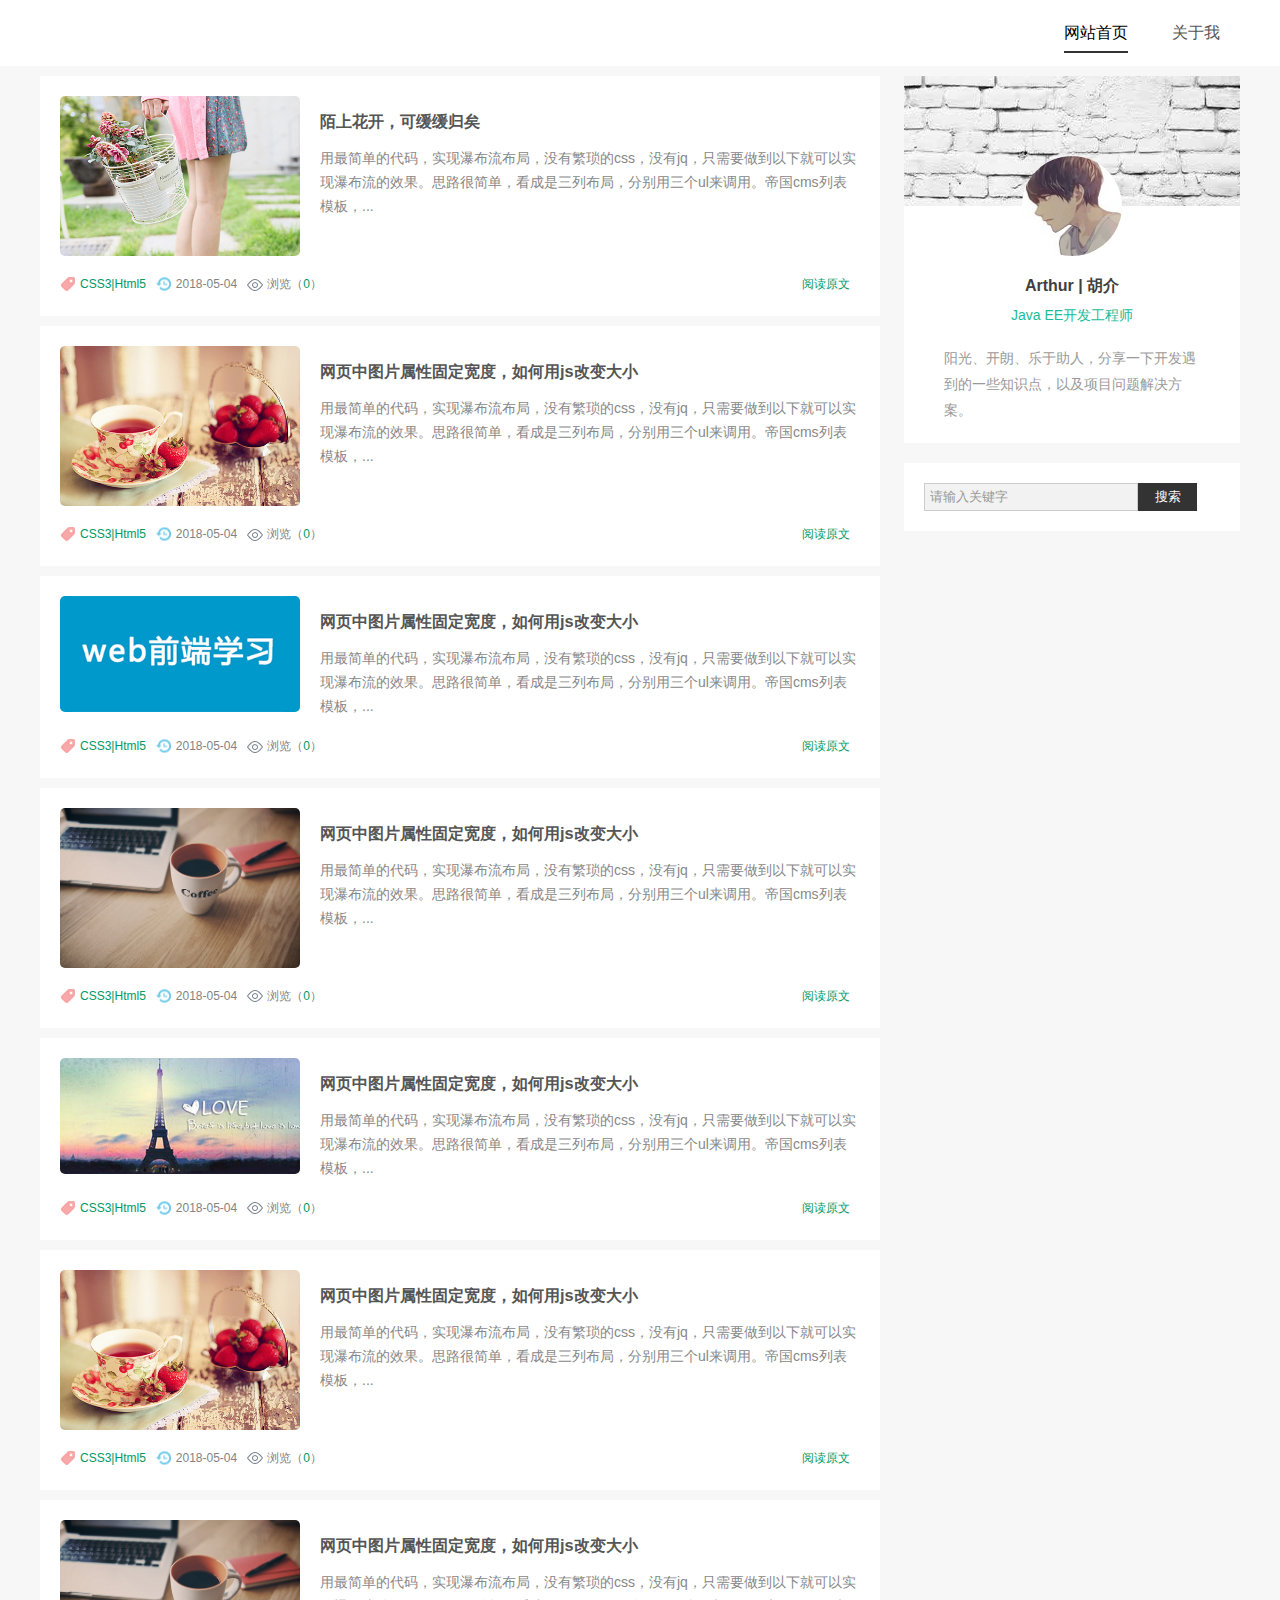
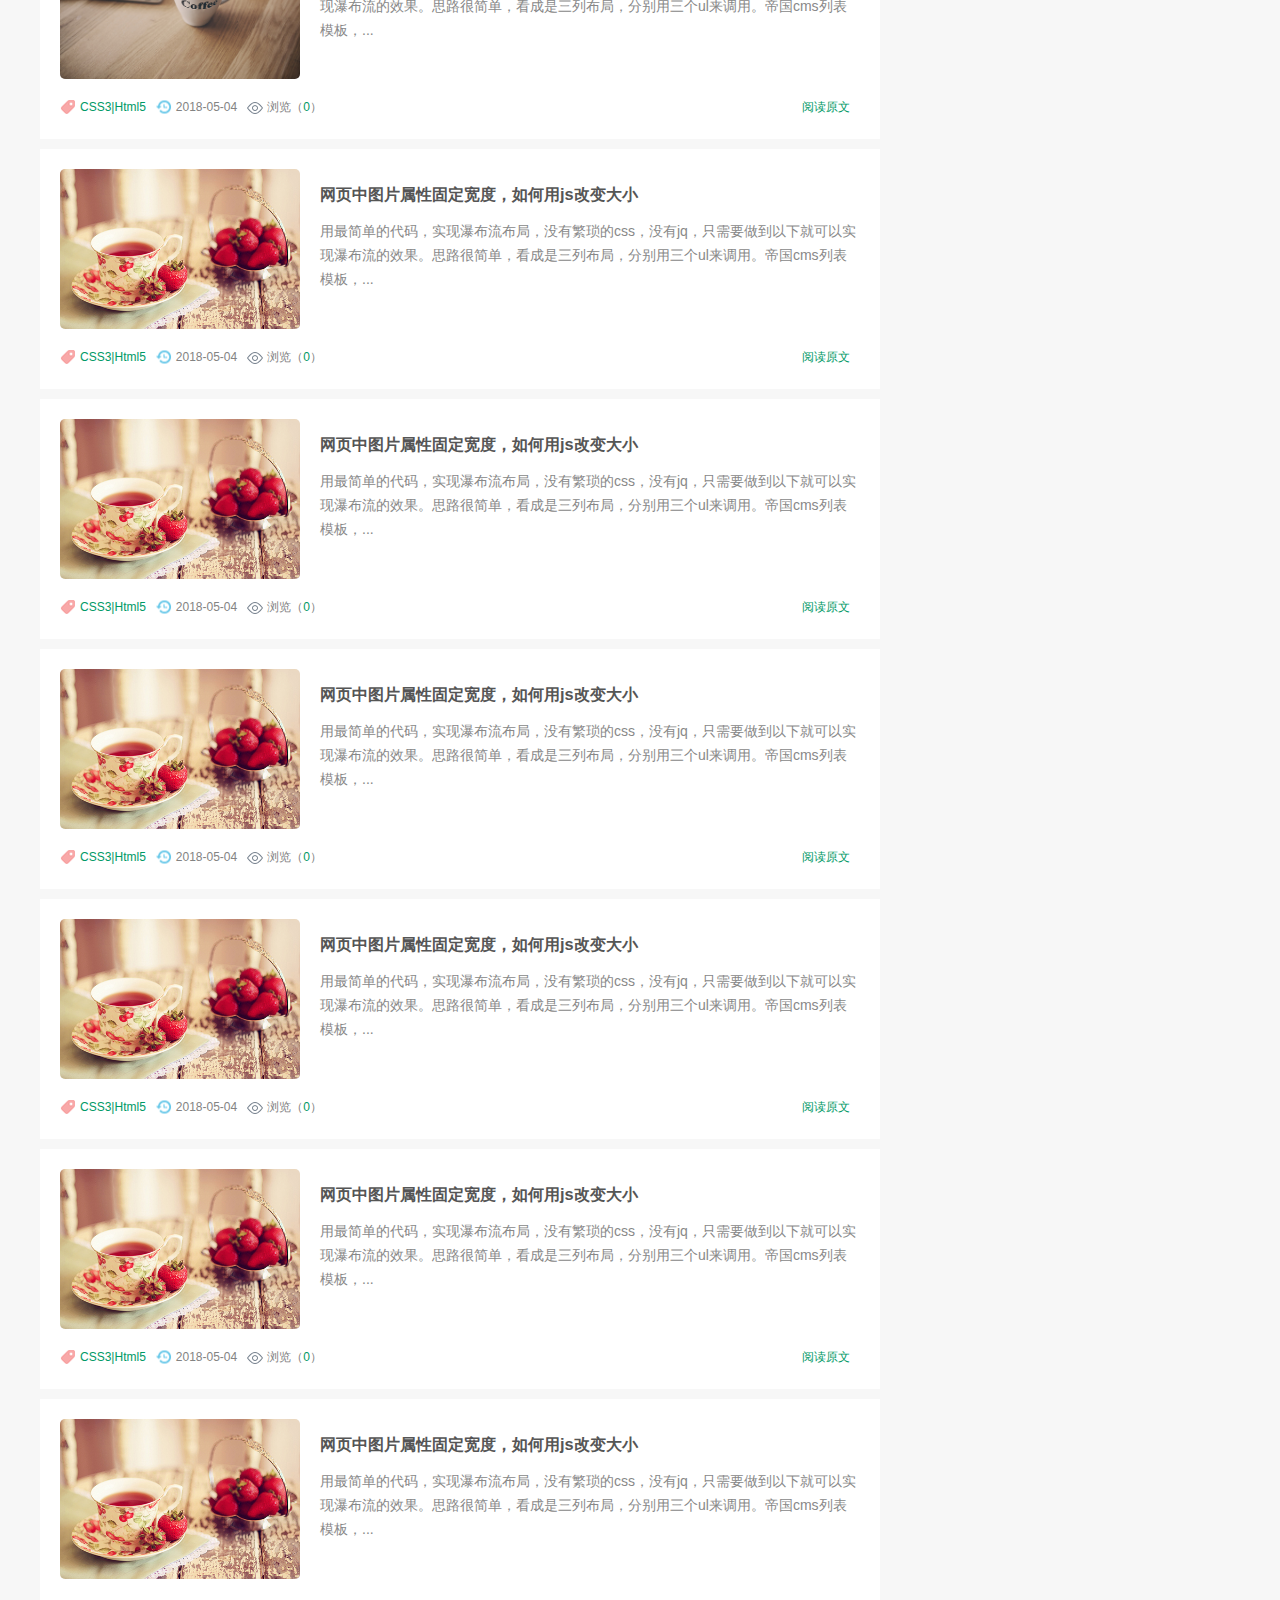
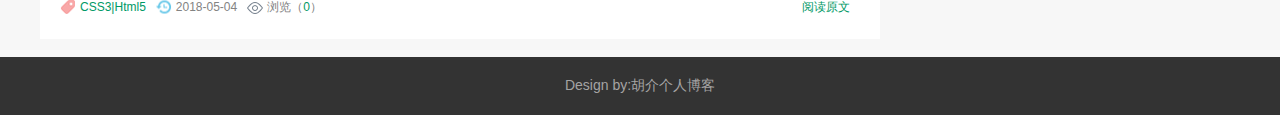
<file: index.html>
<!doctype html>
<html>
<head>
<meta charset="UTF-8">
<title>首页_胡介个人博客 </title>
<meta name="keywords" content="胡介个人博客" />
<meta name="description" content="胡介个人博客" />
<meta name="viewport" content="width=device-width, initial-scale=1.0">
<link href="css/base.css" rel="stylesheet">
<link href="css/index.css" rel="stylesheet">
<link href="css/m.css" rel="stylesheet">

<!--[if lt IE 9]>
<script src="js/modernizr.js"></script>
<![endif]-->
<script>
window.onload = function ()
{
	var oH2 = document.getElementsByTagName("h2")[0];
	var oUl = document.getElementsByTagName("ul")[0];
	oH2.onclick = function ()
	{
		var style = oUl.style;
		style.display = style.display == "block" ? "none" : "block";
		oH2.className = style.display == "block" ? "open" : ""
	}
}
</script>
</head>
<body>
<header>
  <div class="tophead">
    <nav class="topnav" id="topnav">
      <ul>
        <li><a href="index.html">网站首页</a></li>
        <li><a href="about.html">关于我</a></li>
      </ul>
    </nav>
  </div>
</header>
<article>
  <div class="blogs">
    <li> <span class="blogpic"><a href="/"><img src="images/text02.jpg"></a></span>
      <h3 class="blogtitle"><a href="/">陌上花开，可缓缓归矣</a></h3>
      <div class="bloginfo">
        <p>用最简单的代码，实现瀑布流布局，没有繁琐的css，没有jq，只需要做到以下就可以实现瀑布流的效果。思路很简单，看成是三列布局，分别用三个ul来调用。帝国cms列表模板，...</p>
      </div>
      <div class="autor"><span class="lm"><a href="/" title="CSS3|Html5" target="_blank" class="classname">CSS3|Html5</a></span><span class="dtime">2018-05-04</span><span class="viewnum">浏览（<a href="/">0</a>）</span><span class="readmore"><a href="/">阅读原文</a></span></div>
    </li>
    <li> <span class="blogpic"><a href="/"><img src="images/text01.jpg"></a></span>
      <h3 class="blogtitle"><a href="/">网页中图片属性固定宽度，如何用js改变大小</a></h3>
      <div class="bloginfo">
        <p>用最简单的代码，实现瀑布流布局，没有繁琐的css，没有jq，只需要做到以下就可以实现瀑布流的效果。思路很简单，看成是三列布局，分别用三个ul来调用。帝国cms列表模板，...</p>
      </div>
      <div class="autor"><span class="lm"><a href="/" title="CSS3|Html5" target="_blank" class="classname">CSS3|Html5</a></span><span class="dtime">2018-05-04</span><span class="viewnum">浏览（<a href="/">0</a>）</span><span class="readmore"><a href="/">阅读原文</a></span></div>
    </li>
    <li> <span class="blogpic"><a href="/"><img src="images/zd03.jpg"></a></span>
      <h3 class="blogtitle"><a href="/">网页中图片属性固定宽度，如何用js改变大小</a></h3>
      <div class="bloginfo">
        <p>用最简单的代码，实现瀑布流布局，没有繁琐的css，没有jq，只需要做到以下就可以实现瀑布流的效果。思路很简单，看成是三列布局，分别用三个ul来调用。帝国cms列表模板，...</p>
      </div>
      <div class="autor"><span class="lm"><a href="/" title="CSS3|Html5" target="_blank" class="classname">CSS3|Html5</a></span><span class="dtime">2018-05-04</span><span class="viewnum">浏览（<a href="/">0</a>）</span><span class="readmore"><a href="/">阅读原文</a></span></div>
    </li>
    <li> <span class="blogpic"><a href="/"><img src="images/zd01.jpg"></a></span>
      <h3 class="blogtitle"><a href="/">网页中图片属性固定宽度，如何用js改变大小</a></h3>
      <div class="bloginfo">
        <p>用最简单的代码，实现瀑布流布局，没有繁琐的css，没有jq，只需要做到以下就可以实现瀑布流的效果。思路很简单，看成是三列布局，分别用三个ul来调用。帝国cms列表模板，...</p>
      </div>
      <div class="autor"><span class="lm"><a href="/" title="CSS3|Html5" target="_blank" class="classname">CSS3|Html5</a></span><span class="dtime">2018-05-04</span><span class="viewnum">浏览（<a href="/">0</a>）</span><span class="readmore"><a href="/">阅读原文</a></span></div>
    </li>
    <li> <span class="blogpic"><a href="/"><img src="images/zd02.jpg"></a></span>
      <h3 class="blogtitle"><a href="/">网页中图片属性固定宽度，如何用js改变大小</a></h3>
      <div class="bloginfo">
        <p>用最简单的代码，实现瀑布流布局，没有繁琐的css，没有jq，只需要做到以下就可以实现瀑布流的效果。思路很简单，看成是三列布局，分别用三个ul来调用。帝国cms列表模板，...</p>
      </div>
      <div class="autor"><span class="lm"><a href="/" title="CSS3|Html5" target="_blank" class="classname">CSS3|Html5</a></span><span class="dtime">2018-05-04</span><span class="viewnum">浏览（<a href="/">0</a>）</span><span class="readmore"><a href="/">阅读原文</a></span></div>
    </li>
    <li> <span class="blogpic"><a href="/"><img src="images/text01.jpg"></a></span>
      <h3 class="blogtitle"><a href="/">网页中图片属性固定宽度，如何用js改变大小</a></h3>
      <div class="bloginfo">
        <p>用最简单的代码，实现瀑布流布局，没有繁琐的css，没有jq，只需要做到以下就可以实现瀑布流的效果。思路很简单，看成是三列布局，分别用三个ul来调用。帝国cms列表模板，...</p>
      </div>
      <div class="autor"><span class="lm"><a href="/" title="CSS3|Html5" target="_blank" class="classname">CSS3|Html5</a></span><span class="dtime">2018-05-04</span><span class="viewnum">浏览（<a href="/">0</a>）</span><span class="readmore"><a href="/">阅读原文</a></span></div>
    </li>
    <li> <span class="blogpic"><a href="/"><img src="images/zd01.jpg"></a></span>
      <h3 class="blogtitle"><a href="/">网页中图片属性固定宽度，如何用js改变大小</a></h3>
      <div class="bloginfo">
        <p>用最简单的代码，实现瀑布流布局，没有繁琐的css，没有jq，只需要做到以下就可以实现瀑布流的效果。思路很简单，看成是三列布局，分别用三个ul来调用。帝国cms列表模板，...</p>
      </div>
      <div class="autor"><span class="lm"><a href="/" title="CSS3|Html5" target="_blank" class="classname">CSS3|Html5</a></span><span class="dtime">2018-05-04</span><span class="viewnum">浏览（<a href="/">0</a>）</span><span class="readmore"><a href="/">阅读原文</a></span></div>
    </li>
    <li> <span class="blogpic"><a href="/"><img src="images/text01.jpg"></a></span>
      <h3 class="blogtitle"><a href="/">网页中图片属性固定宽度，如何用js改变大小</a></h3>
      <div class="bloginfo">
        <p>用最简单的代码，实现瀑布流布局，没有繁琐的css，没有jq，只需要做到以下就可以实现瀑布流的效果。思路很简单，看成是三列布局，分别用三个ul来调用。帝国cms列表模板，...</p>
      </div>
      <div class="autor"><span class="lm"><a href="/" title="CSS3|Html5" target="_blank" class="classname">CSS3|Html5</a></span><span class="dtime">2018-05-04</span><span class="viewnum">浏览（<a href="/">0</a>）</span><span class="readmore"><a href="/">阅读原文</a></span></div>
    </li>
    <li> <span class="blogpic"><a href="/"><img src="images/text01.jpg"></a></span>
      <h3 class="blogtitle"><a href="/">网页中图片属性固定宽度，如何用js改变大小</a></h3>
      <div class="bloginfo">
        <p>用最简单的代码，实现瀑布流布局，没有繁琐的css，没有jq，只需要做到以下就可以实现瀑布流的效果。思路很简单，看成是三列布局，分别用三个ul来调用。帝国cms列表模板，...</p>
      </div>
      <div class="autor"><span class="lm"><a href="/" title="CSS3|Html5" target="_blank" class="classname">CSS3|Html5</a></span><span class="dtime">2018-05-04</span><span class="viewnum">浏览（<a href="/">0</a>）</span><span class="readmore"><a href="/">阅读原文</a></span></div>
    </li>
    <li> <span class="blogpic"><a href="/"><img src="images/text01.jpg"></a></span>
      <h3 class="blogtitle"><a href="/">网页中图片属性固定宽度，如何用js改变大小</a></h3>
      <div class="bloginfo">
        <p>用最简单的代码，实现瀑布流布局，没有繁琐的css，没有jq，只需要做到以下就可以实现瀑布流的效果。思路很简单，看成是三列布局，分别用三个ul来调用。帝国cms列表模板，...</p>
      </div>
      <div class="autor"><span class="lm"><a href="/" title="CSS3|Html5" target="_blank" class="classname">CSS3|Html5</a></span><span class="dtime">2018-05-04</span><span class="viewnum">浏览（<a href="/">0</a>）</span><span class="readmore"><a href="/">阅读原文</a></span></div>
    </li>
    <li> <span class="blogpic"><a href="/"><img src="images/text01.jpg"></a></span>
      <h3 class="blogtitle"><a href="/">网页中图片属性固定宽度，如何用js改变大小</a></h3>
      <div class="bloginfo">
        <p>用最简单的代码，实现瀑布流布局，没有繁琐的css，没有jq，只需要做到以下就可以实现瀑布流的效果。思路很简单，看成是三列布局，分别用三个ul来调用。帝国cms列表模板，...</p>
      </div>
      <div class="autor"><span class="lm"><a href="/" title="CSS3|Html5" target="_blank" class="classname">CSS3|Html5</a></span><span class="dtime">2018-05-04</span><span class="viewnum">浏览（<a href="/">0</a>）</span><span class="readmore"><a href="/">阅读原文</a></span></div>
    </li>
    <li> <span class="blogpic"><a href="/"><img src="images/text01.jpg"></a></span>
      <h3 class="blogtitle"><a href="/">网页中图片属性固定宽度，如何用js改变大小</a></h3>
      <div class="bloginfo">
        <p>用最简单的代码，实现瀑布流布局，没有繁琐的css，没有jq，只需要做到以下就可以实现瀑布流的效果。思路很简单，看成是三列布局，分别用三个ul来调用。帝国cms列表模板，...</p>
      </div>
      <div class="autor"><span class="lm"><a href="/" title="CSS3|Html5" target="_blank" class="classname">CSS3|Html5</a></span><span class="dtime">2018-05-04</span><span class="viewnum">浏览（<a href="/">0</a>）</span><span class="readmore"><a href="/">阅读原文</a></span></div>
    </li>
    <li> <span class="blogpic"><a href="/"><img src="images/text01.jpg"></a></span>
      <h3 class="blogtitle"><a href="/">网页中图片属性固定宽度，如何用js改变大小</a></h3>
      <div class="bloginfo">
        <p>用最简单的代码，实现瀑布流布局，没有繁琐的css，没有jq，只需要做到以下就可以实现瀑布流的效果。思路很简单，看成是三列布局，分别用三个ul来调用。帝国cms列表模板，...</p>
      </div>
      <div class="autor"><span class="lm"><a href="/" title="CSS3|Html5" target="_blank" class="classname">CSS3|Html5</a></span><span class="dtime">2018-05-04</span><span class="viewnum">浏览（<a href="/">0</a>）</span><span class="readmore"><a href="/">阅读原文</a></span></div>
    </li>
  </div>
  <div class="sidebar">
    <div class="about">
      <div class="avatar"> <img src="images/toux.jpg" alt=""> </div>
      <p class="abname">Arthur | 胡介</p>
      <p class="abposition">Java EE开发工程师</p>
      <div class="abtext"> 阳光、开朗、乐于助人，分享一下开发遇到的一些知识点，以及项目问题解决方案。 </div>
    </div>
    <div class="search">
      <form action="/e/search/index.php" method="post" name="searchform" id="searchform">
        <input name="keyboard" id="keyboard" class="input_text" value="请输入关键字" style="color: rgb(153, 153, 153);" onfocus="if(value=='请输入关键字'){this.style.color='#000';value=''}" onblur="if(value==''){this.style.color='#999';value='请输入关键字'}" type="text">
        <input name="show" value="title" type="hidden">
        <input name="tempid" value="1" type="hidden">
        <input name="tbname" value="news" type="hidden">
        <input name="Submit" class="input_submit" value="搜索" type="submit">
      </form>
    </div>
  </div>
</article>
<div class="blank"></div>
<footer>
  <p>Design by:胡介个人博客</p>
</footer>
<script src="js/nav.js"></script>
</body>
</html>
</file>
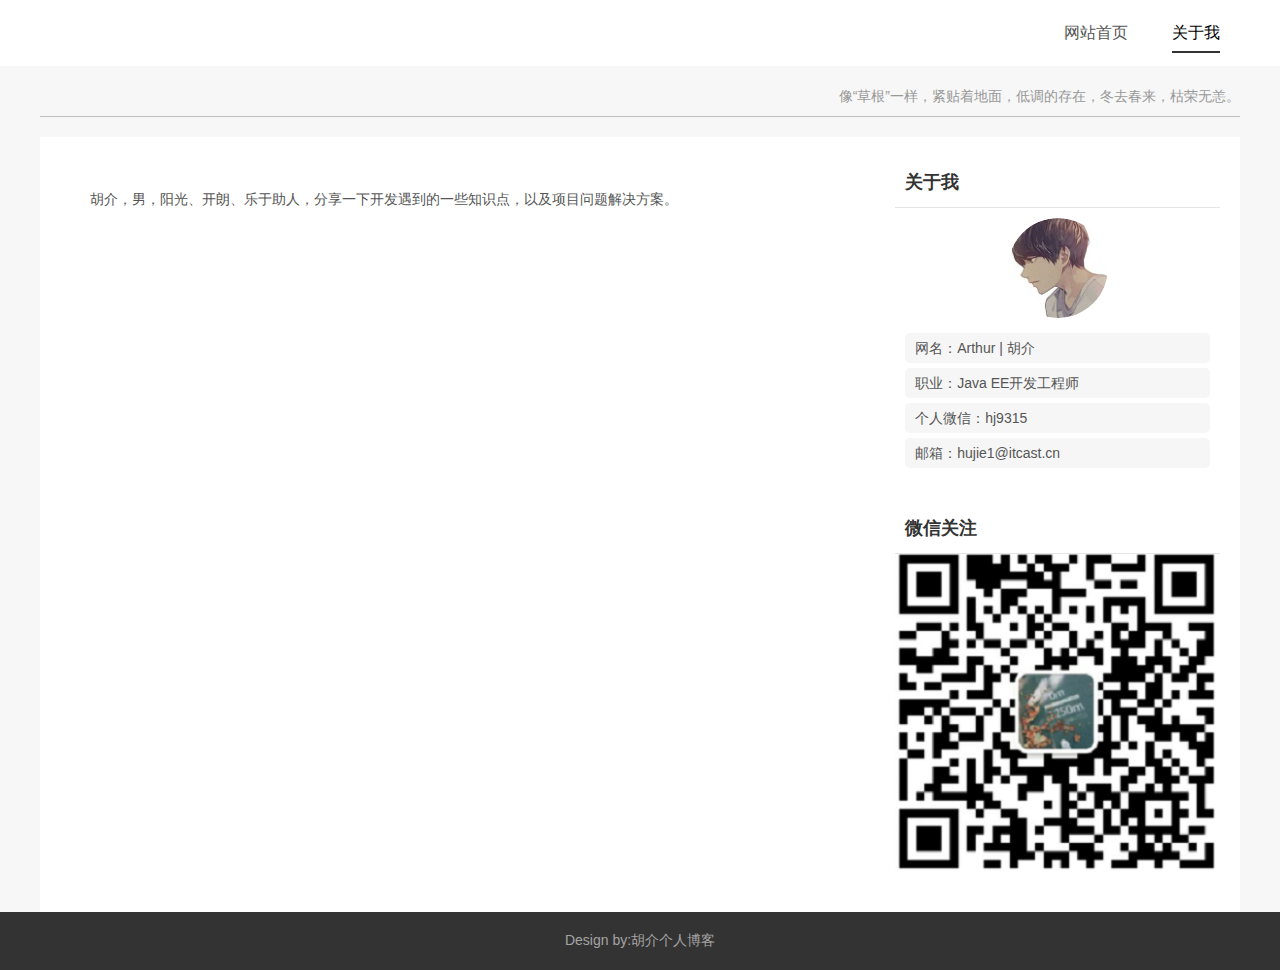
<file: about.html>
<!doctype html>
<html>
<head>
<meta charset="UTF-8">
<title>关于_胡介个人博客</title>
<meta name="keywords" content="胡介个人博客" />
<meta name="description" content="胡介个人博客" />
<meta name="viewport" content="width=device-width, initial-scale=1.0">
<link href="css/base.css" rel="stylesheet">
<link href="css/index.css" rel="stylesheet">
<link href="css/m.css" rel="stylesheet">
<!--[if lt IE 9]>
<script src="js/modernizr.js"></script>
<![endif]-->
<script>
window.onload = function ()
{
	var oH2 = document.getElementsByTagName("h2")[0];
	var oUl = document.getElementsByTagName("ul")[0];
	oH2.onclick = function ()
	{
		var style = oUl.style;
		style.display = style.display == "block" ? "none" : "block";
		oH2.className = style.display == "block" ? "open" : ""
	}
}
</script>
</head>
<body>
<header>
  <div class="tophead">
    <nav class="topnav" id="topnav">
      <ul>
        <li><a href="index.html">网站首页</a></li>
        <li><a href="about.html">关于我</a></li>
      </ul>
    </nav>
  </div>
</header>
<article>
  <h1 class="t_nav"><span>像“草根”一样，紧贴着地面，低调的存在，冬去春来，枯荣无恙。</span></h1>
  <div class="ab_box">
    <div class="leftbox">
      <div class="newsview">
        <div class="news_infos">
          <p>胡介，男，阳光、开朗、乐于助人，分享一下开发遇到的一些知识点，以及项目问题解决方案。<br />
            <br />
        </div>
      </div>
    </div>
    <div class="rightbox">
      <div class="aboutme">
        <h2 class="hometitle">关于我</h2>
        <div class="avatar"> <img src="images/toux.jpg"> </div>
        <div class="ab_con">
          <p>网名：Arthur | 胡介</p>
          <p>职业：Java EE开发工程师 </p>
          <p>个人微信：hj9315</p>
          <p>邮箱：hujie1@itcast.cn</p>
        </div>
      </div>
      <div class="weixin">
        <h2 class="hometitle">微信关注</h2>
        <ul>
          <img src="images/wx.png">
        </ul>
      </div>
    </div>
  </div>
</article>
<footer>
  <p>Design by:胡介个人博客</p>
</footer>
<script src="js/nav.js"></script>
</body>
</html>
</file>
<file: css/base.css>
@charset "UTF-8";
/* ����css */
* { margin: 0; padding: 0 }
body { font: 14px "΢���ź�", Arial, Helvetica, sans-serif; color: #555; background:#f7f7f7; }
img { border: 0; display: block }
ul, li { list-style: none; }
/*Ĭ��������ɫ */
a { text-decoration: none; color: #555 }
.clear { clear: both; }
.blank { height: 8px; overflow: hidden; width: 100%; margin: auto; clear: both }
.blank80 { height: 100px; overflow: hidden; width: 100%; margin: auto; clear: both }
.f_l { float: left }
.f_r { float: right }
.mt20 { margin-top: 20px }
header { width: 100%; background: rgba(255,255,255,1); }
article { overflow: hidden }
.tophead { width: 1200px; margin: 0 auto 10px; overflow: hidden; }
/* nav */
.logo { float: left; overflow: hidden; font-size: 30px; margin-top: 10px; margin-left: 10px }
.logo a { color: #333 }
.logo img { float: left }
.topnav { overflow: hidden; margin: 10px 0; }
nav { color: #999; line-height: 32px; }
nav ul { text-align: right; }
nav ul li { display: inline; font-size: 16px; padding: 10px 20px; height: 46px; line-height: 46px; }
/*������ǰҳ*/
#topnav_current { color: #000; border-bottom: #333 2px solid; padding-bottom: 10px; }
/*phone  nav */
#mnav { display: none; width: 100%; }
#mnav h2 { text-align: right; color: #fff; font-size: 18px; height: 52px; line-height: 52px; padding-left: 10px; width: 100% }
#mnav h2.open { text-align: right; background: rgba(1,1,1,0.8); width: 100%; }
#mnav ul { display: none; background: rgba(1,1,1,0.8); width: 100%; padding-bottom: 40px }
#mnav li { height: 40px; line-height: 40px; vertical-align: top; font-size: 16px; display: block; overflow: hidden; text-align: center }
#mnav li a { color: #fff }
/* Ĭ�ϲ˵��� */
#mnav h2 .navicon { margin-right: 15px; }
.navicon { display: inline-block; position: relative; width: 30px; height: 5px; background-color: #FFFFFF; }
.navicon:before, .navicon:after { content: ''; display: block; width: 30px; height: 5px; position: absolute; background: #FFFFFF; -webkit-transition-property: margin, -webkit-transform; transition-property: margin, -webkit-transform; transition-property: margin, transform; transition-property: margin, transform, -webkit-transform; -webkit-transition-duration: 300ms; transition-duration: 300ms; }
.navicon:before { margin-top: -10px; }
.navicon:after { margin-top: 10px; }
/* չ���󵼺���Ŀ */
#mnav h2.open .navicon { background: none }/* �������� */
#mnav h2.open .navicon:before { margin-top: 0; -webkit-transform: rotate(45deg); transform: rotate(45deg); }
#mnav h2.open .navicon:after { margin-top: 0; -webkit-transform: rotate(-45deg); transform: rotate(-45deg); }
#mnav h2.open .navicon:before, #mnav h2.open .navicon:after { content: ''; display: block; width: 30px; height: 5px; position: absolute; background: #FFFFFF; -webkit-transition-property: margin, -webkit-transform; transition-property: margin, -webkit-transform; transition-property: margin, transform; transition-property: margin, transform, -webkit-transform; -webkit-transition-duration: 300ms; transition-duration: 300ms; }
footer { width: 100%; background: #333; color: #a5a4a4; text-align: center; padding: 20px 0; }
footer a { color: #a5a4a4 }
/* ��ҳ */
.pagelist { text-align: center; color: #666; width: 100%; clear: both; margin: 20px 0; padding-top: 20px }
.pagelist a { color: #666; margin: 0 2px; border: 1px solid #000; padding: 5px 10px; }
.pagelist a:hover { color: #f00; text-decoration: underline }
.pagelist > b { border: 1px solid #000; padding: 5px 10px; }
/*content*/

h1.t_nav span { float: right; color: #999 }
h1.t_nav { border-bottom: #bfbfbf 1px solid; font-size: 14px; font-weight: normal; line-height: 40px; width: 100%; overflow: hidden }
h1.t_nav a { width: 100px; display: block; text-align: center; color: #fff; float: left }
.n1 { background: #5EA51B; }
.n2 { background: #8BBF5D; }
.litle { font-size: 20px; margin: 20px 0 0 0; border-bottom: #d6d5d5 1px solid; padding-bottom: 5px; padding: 10px 0 10px 100px; color: #000; background: url(../images/jdbg.png) no-repeat left center; }
.litle span { float: right; font-size: 14px; color: #666; font-weight: normal }
.ab_box { padding: 20px; overflow: hidden; background: rgba(255,255,255,1); margin-top: 20px }
.box{ width:1000px; margin:auto; overflow:hidden}
</file>
<file: css/index.css>
@charset "UTF-8";
.banner { background: url(../images/banner_top.jpg) top center; height: 265px; overflow: hidden }
.picshow { width: 100%; overflow: hidden; margin: 20px auto; }
.picshow li { width: 20%; display: inline-block; float: left; overflow: hidden; position: relative; }
.picshow li i { overflow: hidden; display: block; height: 400px; }
.picshow li img { display: block; width: 100%; transition: all .5s; }
.picshow li:hover img { transform: scale(1.05, 1.05); opacity: 1; }
.picshow li:hover .font::before, .picshow li:hover .font::after { opacity: 1; transform: scale(1); transition: all 0.5s; }
.picshow li .font { color: #fff; padding: 0; margin: 0; -moz-backface-visibility: hidden; -webkit-backface-visibility: hidden; backface-visibility: hidden; -webkit-transition: all .4s ease-in-out; -moz-transition: all .4s ease-in-out; -o-transition: all .4s ease-in-out; -ms-transition: all .4s ease-in-out; transition: all .4s ease-in-out; overflow: hidden }
.picshow li .font::before, .picshow li .font::after { position: absolute; content: ''; opacity: 0; -webkit-transition: opacity 0.4s, -webkit-transform .4s; -moz-transition: opacity 0.4s, -moz-transform .4s; -o-transition: opacity 0.4s, -o-transform .4s; transition: opacity 0.4s, transform .4s }
.picshow li .font::before { top: 14%; right: 5%; bottom: 14%; left: 5%; border-top: 1px solid #fff; border-bottom: 1px solid #fff; -webkit-transform: scale(0, 1); -moz-transform: scale(0, 1); -o-transform: scale(0, 1); transform: scale(0, 1); -webkit-transform-origin: 0 0; -moz-transform-origin: 0 0; -o-transform-origin: 0 0; transform-origin: 0 0 }
.picshow li .font::after { top: 8%; right: 10%; bottom: 8%; left: 10%; border-right: 1px solid #fff; border-left: 1px solid #fff; -webkit-transform: scale(1, 0); -moz-transform: scale(1, 0); -o-transform: scale(1, 0); transform: scale(1, 0); -webkit-transform-origin: 100% 0; -moz-transform-origin: 100% 0; -o-transform-origin: 100% 0; transform-origin: 100% 0 }
.picshow li .font h3 { font-size: 16px; font-weight: 700; text-align: center; width: 80%; position: absolute; top: 50%; left: 10%; background: rgba(0,0,0,0.5); line-height: 1.9; -webkit-transition: all .5s ease-in-out; -moz-transition: all .5s ease-in-out; -o-transition: all .5s ease-in-out; -ms-transition: all .5s ease-in-out; transition: all .5s ease-in-out; overflow: hidden; opacity: 0 }
.picshow li:hover .font h3 { top: 45%; opacity: 1 }
article { width: 1200px; margin: auto }
/* rightbox */
.blogs { float: left; width: 70%; overflow: hidden; }
.blogs li { margin-bottom: 10px; overflow: hidden; padding: 20px; background: #fff }
h3.blogtitle { line-height: 30px; height: 30px; margin: 10px 0; }
.blogpic { overflow: hidden; width: 30%; display: block; float: left; margin-right: 20px; border-radius: 5px; ; }
.autor { width: 100%; overflow: hidden; clear: both; margin: 20px 0 0 0; display: inline-block; color: #838383; font-size: 12px }
.autor span { margin-right: 10px; padding-left: 20px }
.autor span a { color: #096; }
.autor span a:hover { text-decoration: underline }
.lm { background: url(../images/newsbg01.png) no-repeat left center }
.dtime { background: url(../images/newsbg02.png) no-repeat left center }
.viewnum { background: url(../images/newsbg04.png) no-repeat left center }
.pingl { background: url(../images/newsbg03.png) no-repeat left center }
.blogpic img { width: 100% }
.bloginfo p { color: #888; line-height: 24px }
.more { font-size: 14px; }
.pages { padding: 0 60px 25px; text-align: right }
.pages span { background: #B29C77; color: #fff; }
.pages a { background: #fff; color: #454545; padding: 5px 8px; border: none; margin: 0 0 0 5px; }
.pages span { padding: 5px 8px; border: none; margin: 0 0 0 5px; }
.pages a:hover { background: #CCC; }
.sidebar { float: right; width: 28%; overflow: hidden; position: relative }
.about { background: #FFF url(../images/banner.png) no-repeat top center; overflow: hidden; }
.avatar { margin: 80px auto 20px; width: 100px }
.avatar img { width: 100px; border-radius: 50% }
.abname { color: #3f3f3f; font-weight: bold; font-size: 16px; margin-bottom: 10px; text-align: center }
.abposition { color: #1abc9c; text-align: center }
.abtext { padding: 20px 40px; color: #9a9a9a; line-height: 26px }
.readmore { float: right; }
/*search*/
.search { background: #FFF; overflow: hidden; padding: 20px; margin: 20px 0 }
.input_text { padding-left: 5px; border: 1px solid #ccc; width: 70%; height: 26px; line-height: 26px; background-color: #f2f2f2; float: left; }
.input_submit { background-color: #333; color: #FFF; float: left; width: 20%; border: none; cursor: pointer; height: 28px; line-height: 28px; }
/*tags*/
.cloud { width: 100%; clear: both; overflow: hidden; background: #fff; margin-bottom: 20px }
.cloud ul { padding: 20px; overflow: hidden; }
.cloud ul a { line-height: 24px; height: 24px; display: block; background: #999; float: left; padding: 3px 11px; margin: 10px 10px 0 0; border-radius: 8px; -moz-transition: all 0.5s; -webkit-transition: all 0.5s; -o-transition: all 0.5s; transition: all 0.5s; color: #FFF }
.cloud ul a:nth-child(8n-7) { background: #8A9B0F }
.cloud ul a:nth-child(8n-6) { background: #EB6841 }
.cloud ul a:nth-child(8n-5) { background: #3FB8AF }
.cloud ul a:nth-child(8n-4) { background: #FE4365 }
.cloud ul a:nth-child(8n-3) { background: #FC9D9A }
.cloud ul a:nth-child(8n-2) { background: #EDC951 }
.cloud ul a:nth-child(8n-1) { background: #C8C8A9 }
.cloud ul a:nth-child(8n) { background: #83AF9B }
.cloud ul a:first-child { background: #036564 }
.cloud ul a:last-child { background: #3299BB }
.cloud ul a:hover { border-radius: 0; text-shadow: #000 1px 1px 1px }
.hometitle { padding: 0 10px; line-height: 50px; height: 50px; font-size: 18px; border-bottom: 1px solid #e5e5e5; color: #333; position: relative }
.hometitle:after { content: ''; position: absolute; height: 2px; width: 0; right: inherit; top: inherit; left: 0; bottom: -1px; background: #333; transition: 2s ease all; }
.hometitle:hover:after { width: 100%; transition: 2s ease all; }
.paihang { background: #FFF; overflow: hidden; margin-bottom: 20px }
.paihang ul { padding: 10px; }
.paihang ul li { border-bottom: solid 1px #EAEAEA; font-size: 14px; margin: 0 0 10px 0; padding: 0 0 10px 0; overflow: hidden }
.paihang ul li b { height: 30px; text-overflow: ellipsis; white-space: nowrap; overflow: hidden; display: block; }
.paihang ul li p { line-height: 24px; color: #888 }
.paihang ul li a:hover { color: #000; }
.paihang ul li:hover p { color: #000; }
.paihang ul li:hover b a { color: #000; }
.paihang li i { width: 100px; height: 90px; overflow: hidden; display: block; border: #efefef 1px solid; float: left; margin-right: 10px }
.paihang li img { height: 100%; margin: auto; -moz-transition: all .5s ease; -webkit-transition: all .5s ease; transition: all .5s ease; }
.paihang ul li:hover i img { transform: scale(1.1) }
/*links*/
.links { width: 100%; background: #FFF; overflow: hidden; }
.links ul { padding: 20px; overflow: hidden }
.links ul a { line-height: 24px; margin: 0 10px 0 0; display: block; float: left }
.links ul a:hover { text-decoration: underline }
.weixin { background: #FFF; overflow: hidden; margin: 20px 0; }
.weixin img { width: 100% }
/*lmnav*/
.lmnav { background: #FFF; overflow: hidden; margin-bottom: 20px }
.lmnav li { border-bottom: 1px dashed #CCCCCC; margin: 10px; padding-bottom: 5px; padding-left: 10px; font-weight: bold }
.lmnav li a { color: #333; }
.lmnav li a:hover { color: #096 }
.lmnav li ul li { border: none; margin: 0 0 0 30px; padding: 5px 0; font-weight: normal }
.navbor { border: #333 1px solid; position: relative; margin: 20px; background: url(../images/navbg.png) no-repeat bottom right; background-size: 70% 70%; }
.navbor:before { content: ""; width: 100px; height: 20px; background: #fff; top: -10px; left: 0; position: absolute }
.navbor:after { content: ""; width: 20px; height: 100px; background: #fff; top: -10px; left: -10px; position: absolute }
.picbox { width: 72%; float: left; overflow: hidden; margin-top: 20px }
.picbox ul { overflow: hidden; width: 268px; float: left; margin-right: 16px }
.picbox ul li { display: block; background: #FFF; margin: 0 0 20px 0; border: 1px #d9d9d9 solid; }
.picbox ul li i { margin: 10px; height: auto; overflow: hidden; display: block; }
.picbox ul li img { width: 100%; }
.picinfo h3 { border-bottom: #ccc 1px solid; padding: 20px 0; margin: 0 20px }
.picinfo span { padding: 20px; display: block; color: #666 }
.infos { float: left; width: 70%; overflow: hidden; background: #FFF; margin: 20px 0 }
.newsview { padding: 0 30px }
.intitle { line-height: 40px; height: 40px; font-size: 14px; ; border-bottom: #000 2px solid; }
.intitle a { font-weight: normal; }
.news_title { font-size: 24px; font-weight: normal; padding: 20px 0; color: #333; }
.news_author { width: 100%; color: #999; line-height: 18px; }
.news_author span { margin-right: 10px; padding-left: 20px }
.au01 { background: url(../images/author2.png) no-repeat left center }
.au02 { background: url(../images/date.png) no-repeat left center }
.au03 b { color: #333; padding: 0 5px }
.au04 { font-weight: normal; }
.news_about { color: #888888; border: 1px solid #F3F3F3; padding: 10px; margin: 20px auto 15px auto; line-height: 23px; background: none repeat 0 0 #F6F6F6; }
.news_about strong { color: #38485A; font-weight: 400 !important; font-size: 13px; padding-right: 8px; }
.news_content { line-height: 24px; font-size: 14px; }
.news_content p { overflow: hidden; padding-bottom: 4px; padding-top: 6px; word-wrap: break-word; }
.tags a { background: #F4650E; padding: 3px 8px; margin: 0 5px 0 0; color: #fff; }
.tags { margin: 10px 0; }
.news_infos { line-height: 24px; text-align: justify; }
.news_infos p { margin-bottom: 10px }
.news_infos img { max-width: 650px; height: auto; }
.share { padding: 20px; }
.nextinfo { line-height: 24px; width: 100%; background: #FFF; border-radius: 10px; overflow: hidden; margin: 20px 0 }/*��һƪ��һƪ*/
.nextinfo p { padding: 4px 10px; border-radius: 5px; }
.nextinfo a:hover { color: #000; text-decoration: underline }
/*�������*/
.otherlink, .xzsm, .ffsm { width: 100%; background: #FFF; border-radius: 10px; overflow: hidden; margin: 20px 0 }
.otherlink h2 { border-bottom: #000 2px solid; line-height: 40px; font-size: 14px; background: url(../images/5794.png) left 10px center no-repeat; padding-left: 40px; color: #000 }
.otherlink ul { margin: 10px 0 }
.otherlink li { line-height: 24px; height: 24px; display: block; width: 290px; float: left; overflow: hidden; margin-right: 30px; padding-left: 10px; }
.otherlink li a:hover { text-decoration: underline; color: #000 }
/*��������*/
.news_pl { margin: 10px 0; width: 100%; background: #FFF; border-radius: 10px; overflow: hidden; margin: 20px 0 }
.news_pl h2 { background: url(../images/newsbg03.png) no-repeat left 10px center; border-bottom: #000 2px solid; line-height: 40px; font-size: 14px; padding-left: 30px; color: #000 }
.xzsm ul, .ffsm ul { padding: 20px; line-height: 24px; border-top: 6px solid #a6b5c5; }
.bt-blue { display: block; line-height: 40px; height: 40px; background: #1e8ec5; width: 100px; text-align: center; }
.bt-blue a { color: #fff }
.gbko { padding: 10px; background: #fff; }
.ad { overflow: hidden }
.ad img { width: 100% }
.leftbox { width: 70%; float: left; overflow: hidden; }
.rightbox { width: 28%; float: right; overflow: hidden; }
.aboutme { overflow: hidden; background: #fff; }
.ab_con { line-height: 30px; padding: 10px; }
.ab_con p { background: #f6f6f6; margin: 5px 0; padding-left: 10px; border-radius: 5px; text-shadow: rgba(255, 255, 255, 0.3) 0px 1px 0px; }
.ab_box .avatar { width: 100px; height: 100px; overflow: hidden; border-radius: 50px; margin: 10px auto 0; }
..ab_box .avatar img { width: 100px; height: 100px }
.ab_box .news_infos { padding: 30px 0 }
.meandblog { padding: 20px; border-radius: 10px; overflow: hidden; margin: 0 0 20px 0; }
.meandblog li { background: #f1f1f1; line-height: 30px; margin: 5px 0; padding: 0 0 0 10px; border-radius: 10px; border-top: 2px solid #e2e2e2; text-shadow: #eae7e7 0px 0px 1px; }
.meandblog li a:hover { color: #000 }
</file>
<file: css/m.css>
@charset "UTF-8";

/* ����960px��С��1199px */ 
 @media screen and (min-width: 960px) and (max-width: 1199px) {
header, .tophead, article { width: 100% }
nav ul li { padding: 10px 10px; }
.picshow li i { overflow: hidden; display: block; height: 400px; }
.picshow .font { display: none }
.text img { width: 100% }
.rightbox { margin-right: 0 }
.picbox { width: 72%; }
.picbox ul { width: 32%; margin-right: 0 }
.picbox ul:nth-child(2) { margin: 0 5px }
}
 
 /* ����768px��С��959px */ 
 @media screen and (min-width: 768px) and (max-width: 959px) {
header, .tophead, article { width: 100% }
nav ul li { padding: 10px 5px; }
.blogs { width: 65% }
.sidebar { width: 33% }
.picshow li i { overflow: hidden; display: block; height: 300px; }
.picshow .font { display: none }
.text img { width: 100% }
.news_infos img { width: 100% }
h3.blogtitle { text-overflow: ellipsis; white-space: nowrap; overflow: hidden; }
.picbox { width: 67%; }
.picbox ul { width: 32%; margin-right: 0 }
.picbox ul:nth-child(2) { margin: 0 5px }
.paihang li i { width: 98% }
.infos { width: 65%; }
.ad { display: none }
}
 
 
/* ����480px��С��767px */
@media only screen and (min-width: 480px) and (max-width: 767px) {
header, .tophead, article { width: 100% }
header { height: 66px; margin-bottom: 10px; }
nav { display: none; }
#mnav { display: block; position: fixed; z-index: 999999; }
.navicon, .navicon:before, .navicon:after { background: #000 }
#mnav h2 #mnav h2.open .navicon { background: rgba(1,1,1,0) }/* ʹ�ñ���ɫ�����м���� */
.picshow li i { overflow: hidden; display: block; height: 200px; }
.picshow .font, .litle span { display: none }
.text img { width: 100% }
.blogs { width: 62% }
.sidebar { width: 36% }
.rightbox { width: 40%; }
.leftbox { width: 60% }
.news_infos img { width: 100% }
.blogpic { width: 100%; height: 150px; display: block }
h3.blogtitle { clear: both; padding-top: 10px; text-overflow: ellipsis; white-space: nowrap; overflow: hidden; }
.readmore { display: block; overflow: hidden; width: 100%; text-align: center; background: #f2f2f2; padding: 10px 0; margin-top: 10px; clear: both }
.paihang li i { width: 98% }
.picbox { width: 64%; }
.picbox ul { width: 32%; margin-right: 0 }
.picbox ul:nth-child(2) { margin: 0 5px }
h1.t_nav span { display: none }
.infos { width: 62%; }
.ad { display: none }
}
@media only screen and (min-width: 360px) and (max-width: 479px) {
header, .tophead, article, .leftbox, .sidebar, .blogs { width: 100% }
header { height: 66px; margin-bottom: 10px; }
nav, .litle span { display: none; }
#mnav { display: block; position: fixed; z-index: 999999; }
.navicon, .navicon:before, .navicon:after { background: #000 }
#mnav h2 #mnav h2.open .navicon { background: rgba(1,1,1,0) }/* ʹ�ñ���ɫ�����м���� */
.picshow li i { overflow: hidden; display: block; height: 100px; }
.picshow .font { display: none }
.text img { width: 100% }
.news_infos img { width: 100% }
.rightbox { width: 100%; }
.blogpic { width: 100%; height: 150px; display: block }
h3.blogtitle { clear: both; padding-top: 10px; text-overflow: ellipsis; white-space: nowrap; overflow: hidden; }
.readmore { display: block; overflow: hidden; width: 100%; text-align: center; background: #f2f2f2; padding: 10px 0; margin-top: 10px; clear: both }
.picbox { width: 100% }
.picbox ul { width: 100%; margin: 0 }
h1.t_nav span { display: none }
.infos { width: 100%; }
.ad { display: none }
}
@media only screen and (max-width: 359px) {
header, .tophead, article, .leftbox, .sidebar, .blogs { width: 100% }
header { height: 66px; margin-bottom: 10px; }
nav, .litle span { display: none; }
#mnav { display: block; position: fixed; z-index: 999999; }
.navicon, .navicon:before, .navicon:after { background: #000 }
#mnav h2 #mnav h2.open .navicon { background: rgba(1,1,1,0) }/* ʹ�ñ���ɫ�����м���� */
.picshow li i { overflow: hidden; display: block; height: 100px; }
.picshow .font { display: none }
.text img { width: 100% }
.rightbox { width: 100%; }
.news_infos img { width: 100% }
.blogpic { width: 100%; height: 150px; display: block }
h3.blogtitle { clear: both; padding-top: 10px; text-overflow: ellipsis; white-space: nowrap; overflow: hidden; }
.readmore { display: block; overflow: hidden; width: 100%; text-align: center; background: #f2f2f2; padding: 10px 0; margin-top: 10px; clear: both }
.picbox { width: 100% }
.picbox ul { width: 100%; margin: 0 }
h1.t_nav span { display: none }
.infos { width: 100%; }
.ad { display: none }
}
</file>
